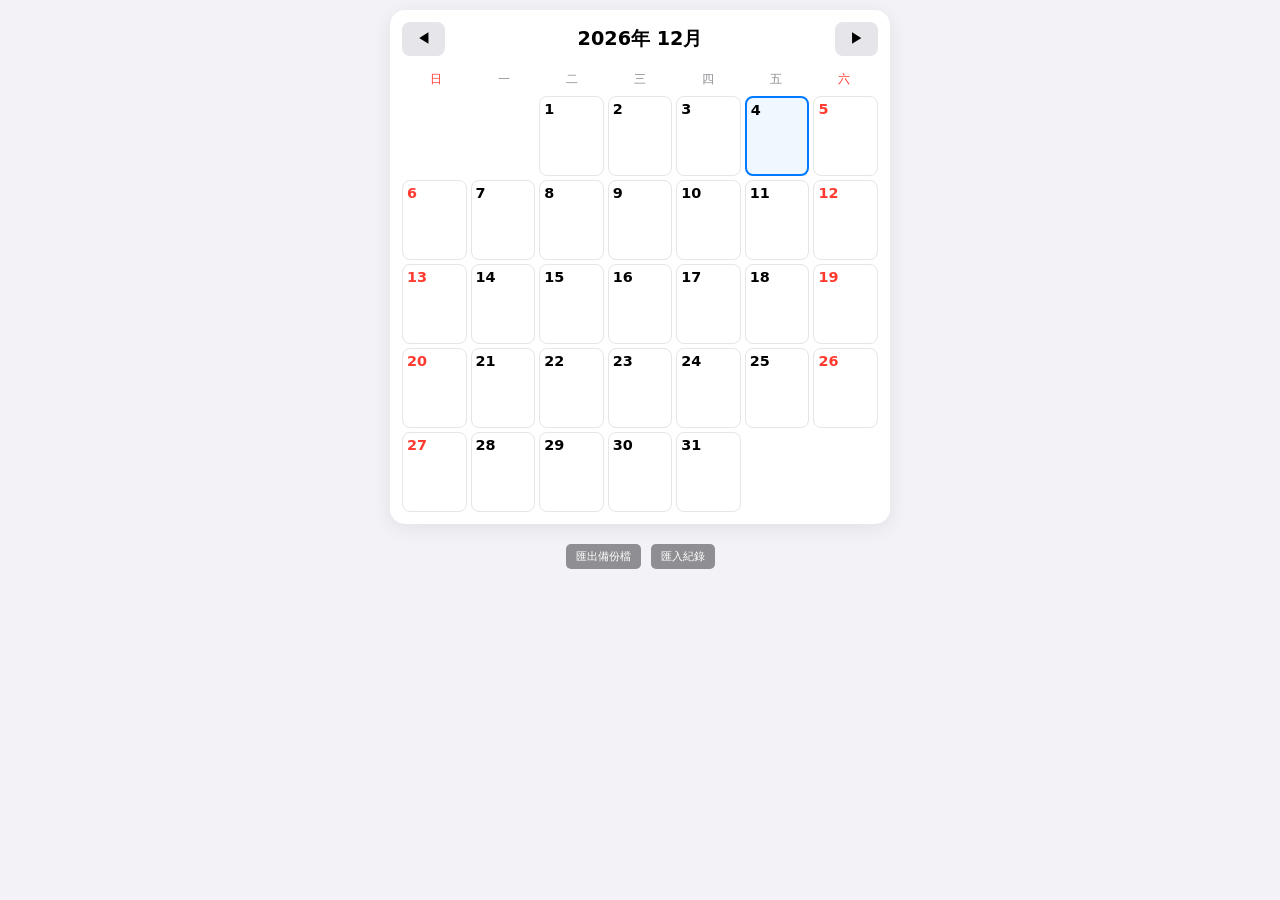
<file: 記事本.html>
<!DOCTYPE html>
<html lang="zh-TW">
<head>
    <meta charset="UTF-8">
    <meta name="viewport" content="width=device-width, initial-scale=1.0, maximum-scale=1.0, user-scalable=no">
    <title>2026 個人日誌整合版</title>
    <style>
        :root {
            --ios-blue: #007AFF;
            --ios-red: #FF3B30;
            --ios-green: #34C759;
            --bg-color: #F2F2F7;
            --card-bg: #FFFFFF;
        }
        * { box-sizing: border-box; -webkit-tap-highlight-color: transparent; }
        body {
            font-family: -apple-system, system-ui, BlinkMacSystemFont, "Segoe UI", Roboto, sans-serif;
            background-color: var(--bg-color);
            margin: 0; padding: 10px;
            display: flex; flex-direction: column; align-items: center;
        }
        .calendar-container {
            background: var(--card-bg);
            width: 100%; max-width: 500px;
            border-radius: 15px;
            box-shadow: 0 4px 20px rgba(0,0,0,0.08);
            padding: 12px;
        }
        header {
            display: flex; justify-content: space-between; align-items: center;
            margin-bottom: 15px;
        }
        header h2 { font-size: 1.2rem; margin: 0; }
        .nav-btn {
            background: #E5E5EA; border: none; padding: 8px 15px;
            border-radius: 8px; font-weight: bold;
        }
        .weekdays {
            display: grid; grid-template-columns: repeat(7, 1fr);
            text-align: center; font-size: 0.75rem; color: #8E8E93; margin-bottom: 8px;
        }
        .days-grid { display: grid; grid-template-columns: repeat(7, 1fr); gap: 4px; }
        .day {
            background: #FFF; border-radius: 8px; min-height: 80px;
            padding: 4px; display: flex; flex-direction: column;
            border: 1px solid #E5E5EA; overflow: hidden;
        }
        .day.today { border: 2px solid var(--ios-blue); background: #F0F7FF; }
        .day-number { font-size: 0.9rem; font-weight: bold; }
        .holiday-name {
            font-size: 0.6rem; color: var(--ios-red);
            white-space: nowrap; overflow: hidden; text-overflow: ellipsis;
        }
        .task-summary {
            font-size: 0.65rem; color: #0056b3; background: #EAF5FF;
            border-radius: 4px; padding: 2px; margin-top: 2px;
            display: -webkit-box; -webkit-line-clamp: 3; -webkit-box-orient: vertical; overflow: hidden;
        }
        /* Modal 彈窗 */
        .modal-overlay {
            display: none; position: fixed; top: 0; left: 0; width: 100%; height: 100%;
            background: rgba(0,0,0,0.5); z-index: 1000;
        }
        .modal {
            position: absolute; bottom: 0; width: 100%; background: white;
            border-radius: 20px 20px 0 0; padding: 20px;
        }
        textarea {
            width: 100%; height: 200px; border: 1px solid #D1D1D6;
            border-radius: 12px; padding: 12px; font-size: 1rem; margin: 15px 0;
        }
        .action-btn {
            padding: 12px; border-radius: 10px; border: none; font-weight: bold; font-size: 1rem;
        }
        /* 頁尾備份區 */
        .backup-zone {
            margin-top: 20px; display: flex; gap: 10px;
        }
        .small-btn { font-size: 0.7rem; background: #8E8E93; color: white; padding: 5px 10px; border-radius: 5px; border: none; }
    </style>
</head>
<body>

<div class="calendar-container">
    <header>
        <button class="nav-btn" onclick="changeMonth(-1)">◀</button>
        <h2 id="monthDisplay"></h2>
        <button class="nav-btn" onclick="changeMonth(1)">▶</button>
    </header>
    <div class="weekdays">
        <div style="color:var(--ios-red)">日</div><div>一</div><div>二</div><div>三</div><div>四</div><div>五</div><div style="color:var(--ios-red)">六</div>
    </div>
    <div class="days-grid" id="daysGrid"></div>
</div>

<div class="backup-zone">
    <button class="small-btn" onclick="exportData()">匯出備份檔</button>
    <button class="small-btn" onclick="document.getElementById('fileInput').click()">匯入紀錄</button>
    <input type="file" id="fileInput" style="display:none" onchange="importData(event)">
</div>

<div class="modal-overlay" id="modal">
    <div class="modal">
        <h3 id="modalTitle" style="margin:0"></h3>
        <textarea id="taskInput" placeholder="在此輸入紀錄內容..."></textarea>
        <div style="display:flex; flex-direction:column; gap:10px;">
            <div style="display:flex; gap:10px;">
                <button class="action-btn" onclick="closeModal()" style="flex:1; background:#E5E5EA;">取消</button>
                <button class="action-btn" onclick="saveData()" style="flex:2; background:var(--ios-blue); color:white;">儲存</button>
            </div>
            <button class="action-btn" onclick="shareRecord()" style="background:var(--ios-green); color:white;">分享此則文字</button>
        </div>
    </div>
</div>

<script>
    const holidays = {
        "2026-01-01":"元旦", "2026-02-16":"除夕", "2026-02-17":"春節", "2026-02-18":"初二",
        "2026-02-19":"初三", "2026-02-20":"補假", "2026-02-28":"和平紀念日", "2026-04-03":"補假",
        "2026-04-04":"兒童節", "2026-04-05":"清明節", "2026-04-06":"補假", "2026-05-01":"勞動節",
        "2026-06-19":"端午節", "2026-09-25":"中秋節", "2026-10-09":"補假", "2026-10-10":"國慶日"
    };

    let current = new Date();
    let activeDate = "";

    function render() {
        const year = current.getFullYear();
        const month = current.getMonth();
        document.getElementById('monthDisplay').innerText = `${year}年 ${month + 1}月`;
        const grid = document.getElementById('daysGrid');
        grid.innerHTML = "";
        
        const firstDay = new Date(year, month, 1).getDay();
        const lastDate = new Date(year, month + 1, 0).getDate();
        const tasks = JSON.parse(localStorage.getItem('my_diary_data') || "{}");

        for(let i=0; i<firstDay; i++) grid.innerHTML += `<div class="day" style="visibility:hidden"></div>`;

        for(let d=1; d<=lastDate; d++) {
            const dateStr = `${year}-${String(month+1).padStart(2,'0')}-${String(d).padStart(2,'0')}`;
            const isToday = new Date().toISOString().split('T')[0] === dateStr;
            const holiday = holidays[dateStr] || "";
            const taskText = tasks[dateStr] || "";
            const isWeekend = new Date(year, month, d).getDay() % 6 === 0;

            grid.innerHTML += `
                <div class="day ${isToday?'today':''}" onclick="openModal('${dateStr}')">
                    <span class="day-number" style="color:${(holiday || isWeekend)?'var(--ios-red)':'#000'}">${d}</span>
                    <span class="holiday-name">${holiday}</span>
                    ${taskText ? `<div class="task-summary">${taskText}</div>` : ''}
                </div>`;
        }
    }

    function changeMonth(diff) { current.setMonth(current.getMonth() + diff); render(); }

    function openModal(date) {
        activeDate = date;
        const tasks = JSON.parse(localStorage.getItem('my_diary_data') || "{}");
        document.getElementById('modalTitle').innerText = date + (holidays[date] ? " " + holidays[date] : "");
        document.getElementById('taskInput').value = tasks[date] || "";
        document.getElementById('modal').style.display = "block";
    }

    function closeModal() { document.getElementById('modal').style.display = "none"; }

    function saveData() {
        const tasks = JSON.parse(localStorage.getItem('my_diary_data') || "{}");
        const val = document.getElementById('taskInput').value.trim();
        if(val) tasks[activeDate] = val; else delete tasks[activeDate];
        localStorage.setItem('my_diary_data', JSON.stringify(tasks));
        closeModal(); render();
    }

    // 分享功能
    function shareRecord() {
        const text = document.getElementById('taskInput').value;
        if(!text) return alert("沒有內容可以分享");
        const shareStr = `【${activeDate} 記事】\n${text}`;
        if(navigator.share) {
            navigator.share({ title: activeDate, text: shareStr });
        } else {
            navigator.clipboard.writeText(shareStr);
            alert("內容已複製，可直接貼上傳給朋友");
        }
    }

    // 匯出備份
    function exportData() {
        const data = localStorage.getItem('my_diary_data');
        const blob = new Blob([data], {type: "application/json"});
        const url = URL.createObjectURL(blob);
        const a = document.createElement('a');
        a.href = url; a.download = `diary_backup_${new Date().toLocaleDateString()}.json`;
        a.click();
    }

    // 匯入備份
    function importData(event) {
        const file = event.target.files[0];
        if(!file) return;
        const reader = new FileReader();
        reader.onload = function(e) {
            try {
                const json = JSON.parse(e.target.result);
                if(confirm("匯入將會蓋過目前的紀錄，確定嗎？")) {
                    localStorage.setItem('my_diary_data', JSON.stringify(json));
                    render();
                }
            } catch(err) { alert("檔案格式不正確"); }
        };
        reader.readAsText(file);
    }

    render();
</script>
</body>
</html>
</file>
